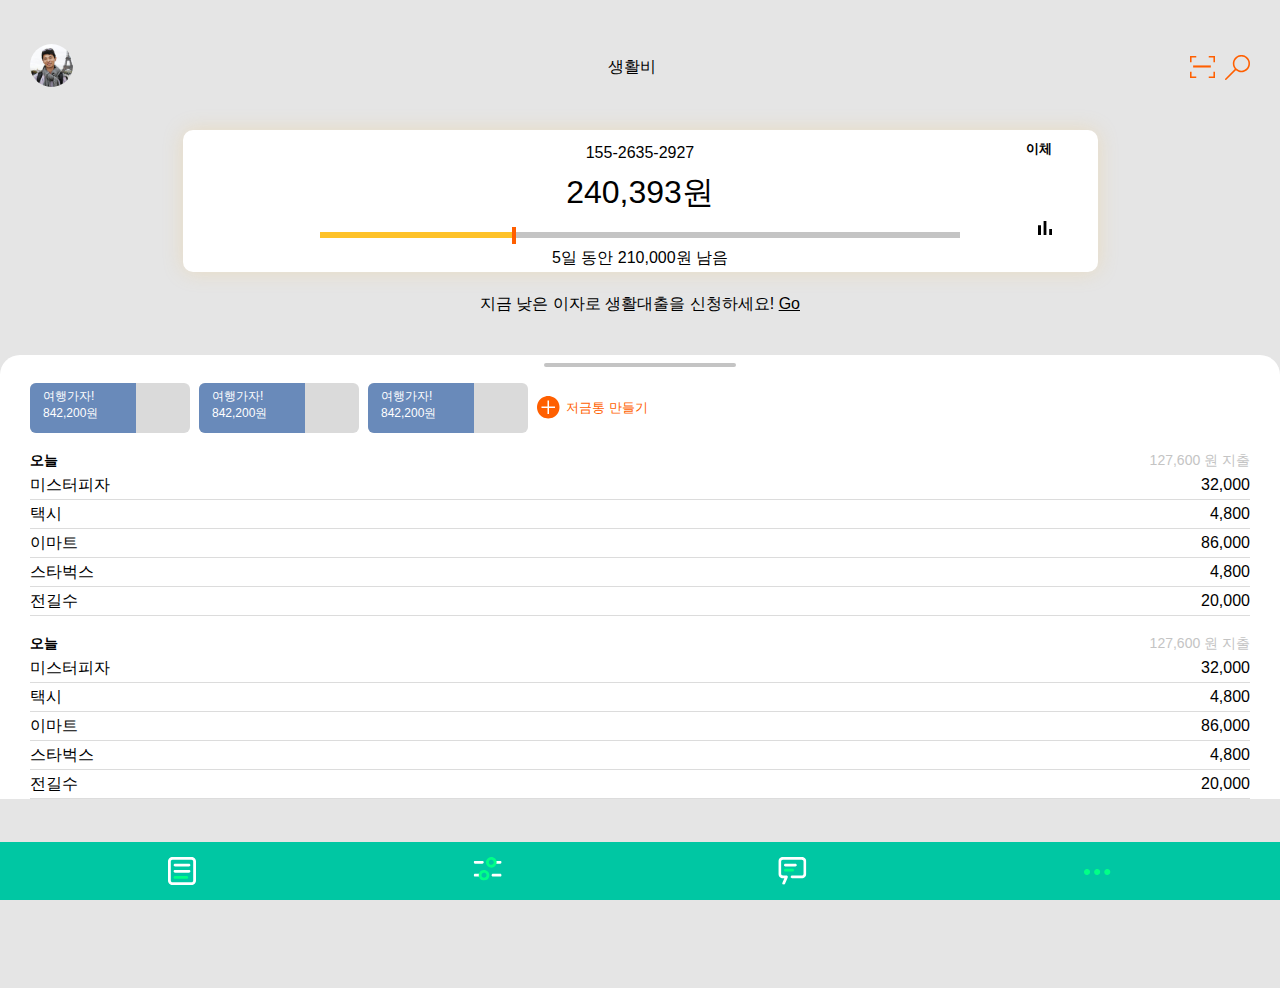
<file: banking-app/index.html>
<!DOCTYPE html>
<html lang="en">
  <head>
    <meta charset="UTF-8" />
    <meta http-equiv="X-UA-Compatible" content="IE=edge" />
    <meta name="viewport" content="width=device-width, initial-scale=1.0" />
    <title>Home</title>
    <link rel="preconnect" href="https://fonts.googleapis.com" />
    <link rel="preconnect" href="https://fonts.gstatic.com" crossorigin />
    <link
      href="https://fonts.googleapis.com/css2?family=Noto+Sans+KR&display=swap"
      rel="stylesheet"
    />
    <link rel="stylesheet" href="./assets/css/main.css" />
    <script defer type="module" src="./assets/js/main.js"></script>
  </head>
  <body>
    <!-- 레이아웃 -->
    <div class="wrap home">
      <!-- 헤더 -->
      <header>
        <div class="profile-image">
          <img src="./assets/images/profile.svg" alt="프로필 사진" />
        </div>
        <h1 class="title">생활비</h1>
        <div class="icons">
          <img src="./assets/images/easypay.svg" alt="간편결제" class="icon-qr" />
          <img src="./assets/images/search.svg" alt="검색" class="icon-search" />
        </div>
      </header>
      <!-- 계좌 정보 -->
      <section class="account-info">
        <div class="account-number">155-2635-2927</div>
        <div class="balance"><span class="balance-text">240,393</span>원</div>
        <button class="btn-transfer">이체</button>
        <div class="target-wrap">
          <div class="graph-box">
            <div class="graph graph-state">
              <div class="state-bar"></div>
              <div class="state-pointer"></div>
            </div>
            <div class="target-img">
              <button class="btn-expenditure">
                <img src="./assets/images/account_graph.svg" alt="그래프 버튼" />
              </button>
            </div>
          </div>
          <p class="target-notice">
            <span class="remain-days">5</span>일 동안 <span class="remain-amount">210,000</span>원
            남음
          </p>
        </div>
      </section>
      <!-- 광고 -->
      <section class="ad">
        <p class="ad-content">
          지금 낮은 이자로 생활대출을 신청하세요!
          <a href="#">Go</a>
        </p>
      </section>
      <!-- 거래 내역 -->
      <section class="transaction">
        <div class="btn-area">
          <button class="btn up-button"></button>
        </div>
       <ul class="piggy-bank">
          <li class="pig graph">
            <p class="pig-goal">
              <span> 여행가자! </span>
              <span> 842,200원 </span>
            </p>
            <div class="state-bar"></div>
          </li>
          <li class="pig graph">
            <p class="pig-goal">
              <span> 여행가자! </span>
              <span> 842,200원 </span>
            </p>
            <div class="state-bar"></div>
          </li>
          <li class="pig graph">
            <p class="pig-goal">
              <span> 여행가자! </span>
              <span> 842,200원 </span>
            </p>
            <div class="state-bar"></div>
          </li>
          <li class="pig-create">
            <button class="btn-create">
              <img src="./assets/images/addpig.svg" alt="저금통 만들기" class="icon-plus" />
              저금통 만들기
            </button>
          </li>
        </ul>
        <!-- 날짜 별 거래 내역 -->
        <ul class="transaction-histories">
          <li class="transaction-daily">
            <ul class="transactions">
              <div class="daily-cost">
                <span class="date">오늘</span>
                <span class="cost">
                  <span class="cost-sum">127,600</span>
                  원 지출
                </span>
              </div>
              <li class="transaction-item">
                <span class="item-name">미스터피자</span>
                <span class="item-cost out">32,000</span>
              </li>
              <li class="transaction-item">
                <span class="item-name">택시</span>
                <span class="item-cost out">4,800</span>
              </li>
              <li class="transaction-item">
                <span class="item-name">이마트</span>
                <span class="item-cost out">86,000</span>
              </li>
              <li class="transaction-item">
                <span class="item-name">스타벅스</span>
                <span class="item-cost out">4,800</span>
              </li>
              <li class="transaction-item">
                <span class="item-name">전길수</span>
                <span class="item-cost in">20,000</span>
              </li>
            </ul>
          </li>
          <li class="transaction-daily">
            <ul class="transactions">
              <div class="daily-cost">
                <span class="date">오늘</span>
                <span class="cost">
                  <span class="cost-sum">127,600</span>
                  원 지출
                </span>
              </div>
              <li class="transaction-item out">
                <span class="item-name">미스터피자</span>
                <span class="item-cost">32,000</span>
              </li>
              <li class="transaction-item out">
                <span class="item-name">택시</span>
                <span class="item-cost">4,800</span>
              </li>
              <li class="transaction-item out">
                <span class="item-name">이마트</span>
                <span class="item-cost">86,000</span>
              </li>
              <li class="transaction-item out">
                <span class="item-name">스타벅스</span>
                <span class="item-cost">4,800</span>
              </li>
              <li class="transaction-item in">
                <span class="item-name">전길수</span>
                <span class="item-cost">20,000</span>
              </li>
            </ul>
          </li>
        </ul>
      </section>
    </div>  
    <!-- 네비게이션 -->
     <nav>
      <ul class="nav-items">
        <li class="nav-item">
          <a href="#">
            <img src="./assets/images/account.svg" alt="계좌" />
          </a>
        </li>
        <li class="nav-item">
          <a href="#">
            <img src="./assets/images/options.svg" alt="조정" />
          </a>
        </li>
        <li class="nav-item">
          <a href="#">
            <img src="./assets/images/chatbot.svg" alt="챗봇" />
          </a>
        </li>
        <li class="nav-item">
          <a href="#">
            <img src="./assets/images/more.svg" alt="더보기" />
          </a>
        </li>
      </ul>
    </nav> 
  </body>
</html>
</file>
<file: banking-app/assets/css/main.css>
@import url("common.css");
@import url("reset.css");
body {
  width: 100%;
  height: 100vh;
}

body .home {
  position: relative;
  height: 100vh;
  overflow: hidden;
  padding: 44px 30px;
  background-color: #e5e5e5;
}

body .home header {
  display: -webkit-box;
  display: -ms-flexbox;
  display: flex;
  -webkit-box-pack: justify;
      -ms-flex-pack: justify;
          justify-content: space-between;
  -webkit-box-align: center;
      -ms-flex-align: center;
          align-items: center;
  margin-bottom: 40px;
}

body .home header img {
  width: 43px;
}

body .home header .icons {
  width: 60px;
  display: -webkit-box;
  display: -ms-flexbox;
  display: flex;
  -webkit-box-pack: justify;
      -ms-flex-pack: justify;
          justify-content: space-between;
  -webkit-box-align: center;
      -ms-flex-align: center;
          align-items: center;
}

body .home header .icons img {
  width: 25px;
}

body .home .account-info {
  border: 0 solid #fff;
  border-radius: 10px;
  -webkit-box-shadow: 0px 0px 20px rgba(248, 193, 88, 0.25);
          box-shadow: 0px 0px 20px rgba(248, 193, 88, 0.25);
  background-color: #fff;
  width: 75%;
  margin: 0 auto;
  text-align: center;
  position: relative;
}

body .home .account-info .account-number {
  padding: 15px 0;
}

body .home .account-info .balance {
  font-size: 2em;
}

body .home .account-info .btn-transfer {
  font-weight: 700;
  position: absolute;
  top: 10px;
  right: 5%;
}

body .home .account-info .target-wrap .graph-box {
  position: relative;
}

body .home .account-info .target-wrap .graph-box .graph-state {
  margin: 24px 0 12px;
  width: 70%;
  height: 6px;
  background-color: #C4C4C4;
  display: -webkit-box;
  display: -ms-flexbox;
  display: flex;
  -webkit-box-align: center;
      -ms-flex-align: center;
          align-items: center;
  position: relative;
  left: 15%;
}

body .home .account-info .target-wrap .graph-box .graph-state .state-bar {
  position: absolute;
  left: 0;
  top: 0;
  width: 30%;
  height: 100%;
  background-color: var(--color-yellow02);
}

body .home .account-info .target-wrap .graph-box .graph-state .state-pointer {
  position: absolute;
  left: 30%;
  width: 4px;
  height: 17px;
  background-color: var(--color-orange02);
}

body .home .account-info .target-wrap .graph-box .target-img {
  position: absolute;
  right: 5%;
  bottom: 0;
}

body .home .account-info .target-wrap .target-notice {
  text-align: center;
  padding-bottom: 6px;
}

body .home .ad {
  padding: 24px 0;
}

body .home .ad .ad-content {
  text-align: center;
}

body .home .transaction {
  width: 100%;
  position: absolute;
  left: 0;
  top: 355px;
  background: #FFFFFF;
  border-radius: 20px 20px 0px 0px;
}

body .home .btn-area {
  padding: 8px 0 16px 0;
}

body .home .btn-area .up-button {
  width: 15%;
  height: 4px;
  background-color: var(--color-gray04);
  border-radius: 4px;
  position: relative;
  top: 0;
  left: 0;
  display: -webkit-box;
  display: -ms-flexbox;
  display: flex;
  margin: 0 auto;
}

body .home .piggy-bank {
  position: relative;
  display: -webkit-box;
  display: -ms-flexbox;
  display: flex;
  -webkit-box-align: center;
      -ms-flex-align: center;
          align-items: center;
  -webkit-box-orient: horizontal;
  -webkit-box-direction: normal;
      -ms-flex-direction: row;
          flex-direction: row;
  width: 200%;
  padding: 0 30px;
}

body .home .piggy-bank .pig {
  margin-right: 9px;
  background-color: #DADADA;
  width: 160px;
  height: 50px;
  position: relative;
  overflow: hidden;
  border-radius: 6px;
}

body .home .piggy-bank .pig .pig-goal {
  position: relative;
  background: #698ABA;
  width: 50%;
  height: 100%;
  padding: 5px 13px;
}

body .home .piggy-bank .pig .pig-goal span {
  position: relative;
  font-weight: var(--font-demilight);
  font-size: var(--font-small);
  line-height: 17px;
  color: #fff;
  display: -webkit-box;
  display: -ms-flexbox;
  display: flex;
  -webkit-box-orient: vertical;
  -webkit-box-direction: normal;
      -ms-flex-direction: column;
          flex-direction: column;
  z-index: 100;
}

body .home .piggy-bank .pig-create button {
  color: var(--color-orange02);
  display: -webkit-box;
  display: -ms-flexbox;
  display: flex;
  -webkit-box-align: center;
      -ms-flex-align: center;
          align-items: center;
}

body .home .piggy-bank .pig-create button img {
  display: block;
  margin-right: 5px;
}

body .home .transaction-histories {
  margin: 0 30px;
}

body .home .transaction-histories .transaction-daily {
  padding-top: 17px;
}

body .home .transaction-histories .transaction-daily .transactions .daily-cost {
  display: -webkit-box;
  display: -ms-flexbox;
  display: flex;
  -webkit-box-pack: justify;
      -ms-flex-pack: justify;
          justify-content: space-between;
  -webkit-box-align: center;
      -ms-flex-align: center;
          align-items: center;
}

body .home .transaction-histories .transaction-daily .transactions .daily-cost .date {
  font-weight: var(--font-bold);
  font-size: var(--font-medium);
  line-height: 20.72px;
}

body .home .transaction-histories .transaction-daily .transactions .daily-cost .cost {
  font-size: var(--font-medium);
  font-weight: var(--font-normal);
  color: var(--color-gray04);
  line-height: 21px;
  text-align: right;
}

body .home .transaction-histories .transaction-daily .transactions .transaction-item {
  display: -webkit-box;
  display: -ms-flexbox;
  display: flex;
  -webkit-box-pack: justify;
      -ms-flex-pack: justify;
          justify-content: space-between;
  -webkit-box-align: center;
      -ms-flex-align: center;
          align-items: center;
  border-bottom: 1px solid #DCDCDC;
  padding: 6px 0;
}

body nav {
  position: fixed;
  bottom: 0;
  left: 0;
  right: 0;
  height: 58px;
  width: 100vw;
  background-color: var(--nav-bg);
}

body nav .nav-items {
  display: -webkit-box;
  display: -ms-flexbox;
  display: flex;
  -ms-flex-pack: distribute;
      justify-content: space-around;
  padding: 15px 30px;
}

.management {
  background-color: #fff;
  padding-left: 0 30px;
}

.management .title {
  font-size: var(--font-xlarge);
}
/*# sourceMappingURL=main.css.map */
</file>
